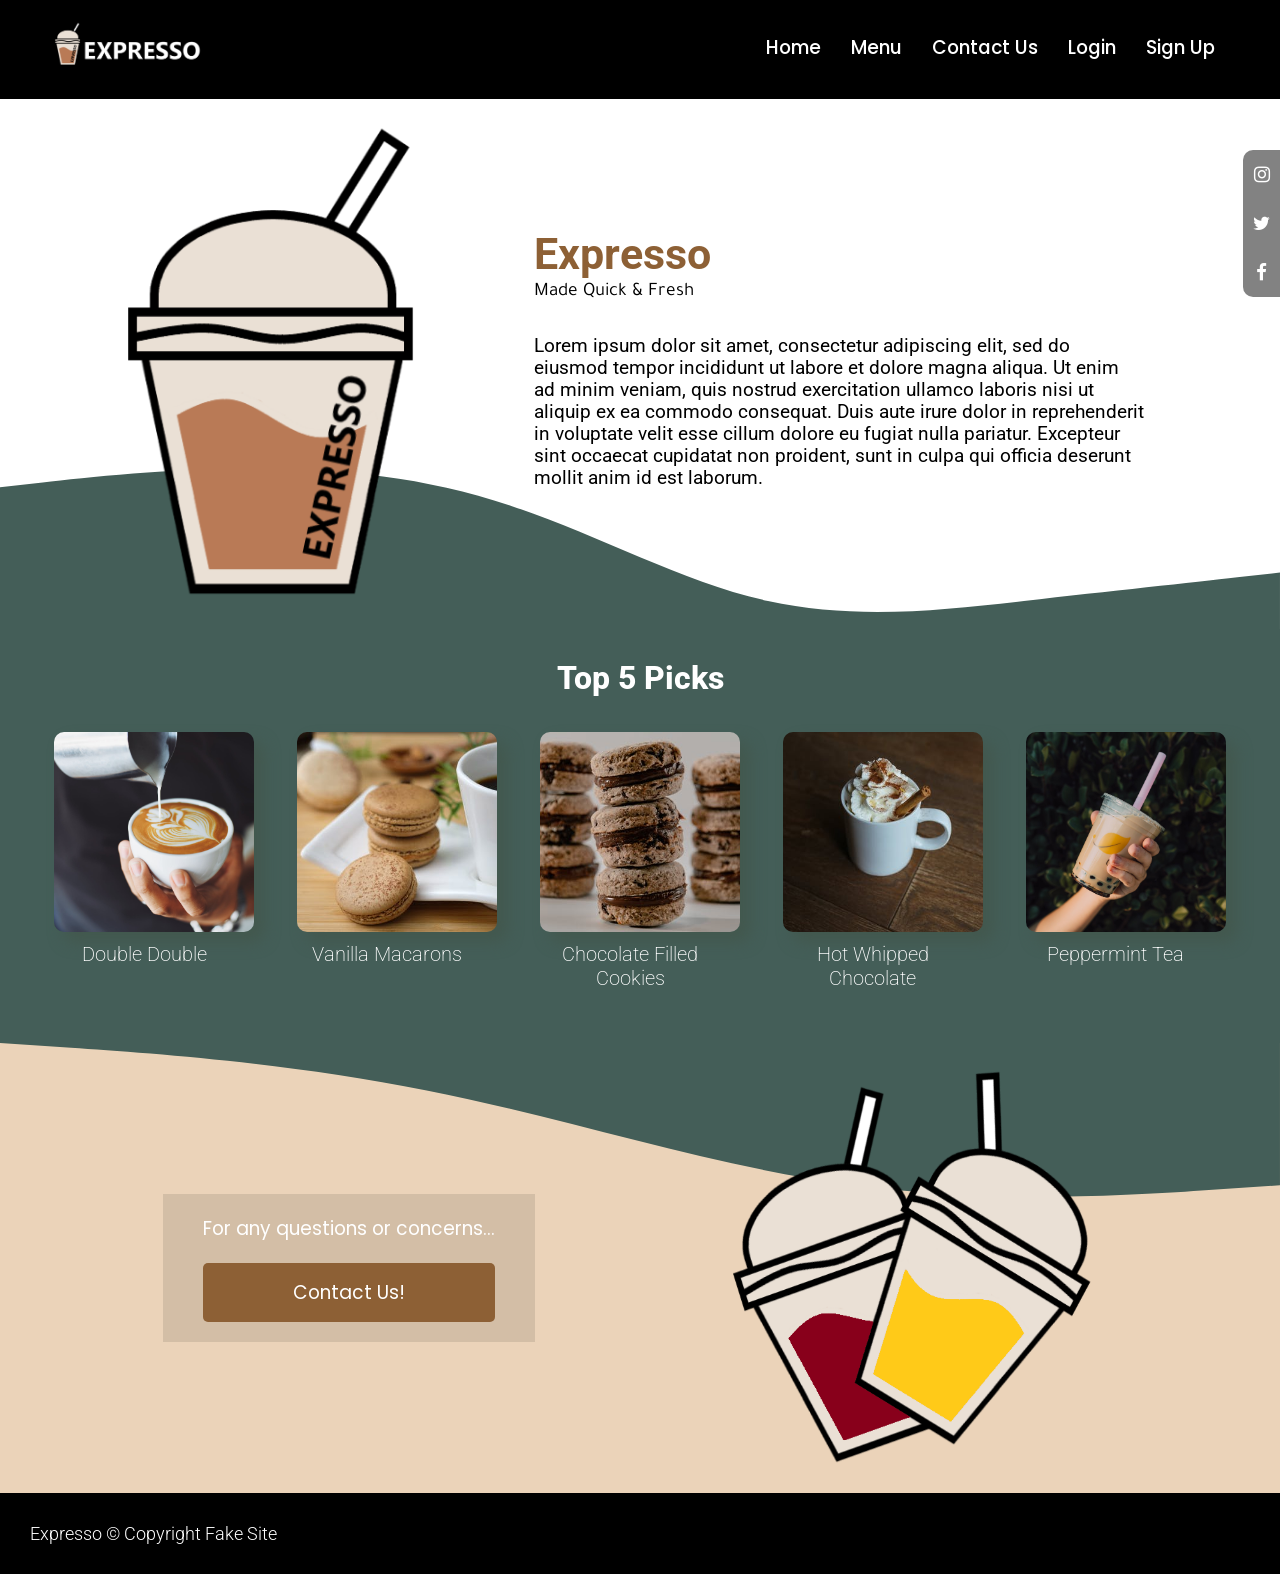
<file: index.html>
<!DOCTYPE html>
<html lang="en">
<head>
    <meta charset="UTF-8">
    <meta name="viewport" content="width=device-width, initial-scale=1">
    <meta http-equiv="X-UA-Compatible" content="IE=edge">
    <title>Expresso</title>
    <meta name = "portfolio" content = ""/>
    <link rel="preconnect" href="https://fonts.gstatic.com">
    <link rel="icon" href="img/logo/favicon.ico">
    <link rel="preconnect" href="https://fonts.gstatic.com">
    <link href="https://fonts.googleapis.com/css2?family=Roboto:wght@300&display=swap" rel="stylesheet">
    <link href="https://fonts.googleapis.com/css2?family=Tajawal:wght@300&display=swap" rel="stylesheet">
    <link rel="stylesheet" href="https://cdnjs.cloudflare.com/ajax/libs/font-awesome/4.7.0/css/font-awesome.min.css">
    <link rel = "stylesheet" type = "text/css" href = "css/style.css">
</head>
<!--HEADER-->
<body>
    <header id="header">
        <div class="pageContainer">
            <div class="topContainer">
                <a href='#'><img src="img/logo/logo2x10-2.png" height="50" alt="the logo for Expresso"></a>
                <nav id='mainMenu'>
                    <div class='menu-toggle' onclick="toggleMenu()">
                        <i class='fa fa-bars menubar-icon'></i>
                        <div></div><div></div><div></div>
                    </div>
                    <ul class="menu show-small">
                        <li><a href="#">Home</a></li>
                        <li><a href="#">Menu</a></li>
                        <li><a href="#">Contact Us</a></li>
                        <li><a href="#">Login</a></li>
                        <li><a href="#">Sign Up</a></li>
                    </ul>
                </nav>
            </div>    
        </div>
    </header>
    <!--END OF HEADER-->
    <main>
        <div class="page-container">
            <!--ABOUT SECTION-->
            <section id="aboutSection">
                <!--h1 title sentence and introduction paragraph and button-->
                <div class="aboutContainer">
                    <!--main photo-->
                    <div id="aboutMainImg">
                        <img src="img/logo/logo4x2.png" height="500" alt="">
                    </div>
                    <div class="paragraphText">
                        <h1 class="nameColor">Expresso</h1>
                        <span>Made Quick & Fresh</span>
                        <p>Lorem ipsum dolor sit amet, consectetur adipiscing elit, 
                            sed do eiusmod tempor incididunt ut labore et dolore magna 
                            aliqua. Ut enim ad minim veniam, quis nostrud exercitation 
                            ullamco laboris nisi ut aliquip ex ea commodo consequat. Duis 
                            aute irure dolor in reprehenderit in voluptate velit esse cillum 
                            dolore eu fugiat nulla pariatur. Excepteur sint occaecat cupidatat 
                            non proident, sunt in culpa qui officia deserunt mollit anim id est laborum.
                        </p>
                    </div>
                </div>
                <svg viewBox="0 0 1440 320" preserveAspectRatio="xMinYMin meet" id="wave1" xmlns="http://www.w3.org/2000/svg">
                    <path d="M0,160L48,154.7C96,149,192,139,288,138.7C384,139,480,149,576,181.3C672,213,768,267,864,288C960,309,1056,299,1152,288C1248,277,1344,267,1392,261.3L1440,256L1440,320L1392,320C1344,320,1248,320,1152,320C1056,320,960,320,864,320C768,320,672,320,576,320C480,320,384,320,288,320C192,320,96,320,48,320L0,320Z" style="stroke: none; fill:#445E58;"></path>
                </svg>
            </section>
            <!--END OF ABOUT ME SECTION-->
            <!--TOP PICK SECTION
                ===============-->
            <section id="topPickSection">
                <h2>Top 5 Picks</h2>
                <div id="topPicks">
                    <div>
                        <a href="#" class="tpHover"><span>Order Now ($7.00/each)</span></a>
                        <img src="img/coffeeart.jpg" alt="">
                        <h3>Double Double</h3>
                    </div>
                    <div>
                        <a href="#" class="tpHover"><span>Order Now ($2.00/each)</span></a>
                        <img src = 'img/biscuits.jpg' alt="">
                        <h3>Vanilla Macarons</h3>
                    </div>
                    <div>
                        <a href="#" class="tpHover"><span>Order Now ($2.50/each)</span></a>
                        <img src = 'img/chocolatebisctuits.jpg' alt="">
                        <h3>Chocolate Filled Cookies</h3>
                    </div>
                    <div>
                        <a href="#" class="tpHover"><span>Order Now ($8.45/each)</span></a>
                        <img src = 'img/hotchocolate.jpg' alt="">
                        <h3>Hot Whipped Chocolate</h3>
                    </div>
                    <div>
                        <a href="#" class="tpHover"><span>Order Now ($6.50/each)</span></a>
                        <img src = 'img/pepperminttea.jpg' alt="">
                        <h3>Peppermint Tea</h3>
                    </div>
                </div>
            </section>
            <!--END OF PROJECT SECTION-->
            <!--CONTACT SECTION
                ===============-->
            <section id="contactSection">
                <svg viewBox="0 0 1440 320" preserveAspectRatio="xMinYMin meet" id="wave2" xmlns="http://www.w3.org/2000/svg">
                    <path "#0099ff" fill-opacity="1" d="M0,0L80,5.3C160,11,320,21,480,53.3C640,85,800,139,960,160C1120,181,1280,171,1360,165.3L1440,160L1440,0L1360,0C1280,0,1120,0,960,0C800,0,640,0,480,0C320,0,160,0,80,0L0,0Z" style="stroke: none; fill:#445E58;"></path>
                </svg>
                <div class="contactContainer">
                    <!--form contianer with submit button-->
                    <div id="contactButton">
                        <p>For any questions or concerns...</p>
                        <a href="#"><div>Contact Us!</div></a>
                    </div>
                    <img src="img/logo/logo4x2-2.png" height="500" alt="">
                </div>
            </section>
            <!--END OF CONTACT SECTION-->
        </div>
        <div id="media">
            <a href="#"><i class="fa fa-instagram"></i></a>
            <a href="#"><i class="fa fa-twitter"></i></a>
            <a href="#"><i class="fa fa-facebook"></i></a>
        </div>
    </main>
    <!--FOOTER-->
    <footer>
        <div class = 'footer'>
            <section id = 'copyright'>
                <h3>Expresso © Copyright Fake Site</h3>
            </section>
        </div>
    </footer>
    <script src = 'js/script.js'></script>
</body><!--END OF BODY-->
</html>
</file>
<file: css/style.css>
@import url('https://fonts.googleapis.com/css2?family=Poppins:wght@300&display=swap');

:root {
    /*Colors*/
    --tpSection: #445E58;
    --contactSection: #EBD3B9;
    --navigation: #CBAC8F;
    --anchors: #8D6035;
    --headerFooter: #000000;
    /**Fonts*/
    --primaryFont:  'Roboto', sans-serif;
    --secondaryFont: 'Poppins', sans-serif;
    --defaultFont: 'Tajawal', sans-serif;
}
/***********************************************
*TABLE OF CONTENTS
==================
1. GENERAL SETUP/STYLE
2. HEADER
3. ABOUT ME
4. PROJECT
5. CONTACT
6. FOOTER
*/

/*/ GENERAL SETUP / STYLE /*/
html{
    box-sizing: border-box;
}
*, *::before, *::after{
    box-sizing: inherit;
    margin: 0;
}
body{
    font-family: var(--defaultFont);
    font-size: 16pt;
}
h1, h2, h3 {
    font-family: var(--primaryFont);
}
a, p {
    font-family: var(--secondaryFont);
    font-size: 14pt;
}
.hidden {
    display: none;
}
.page-container{
    max-height: 100%;
    margin: 0 auto;
}
/*/ HEADER /*/
header{
    width: 100%;
}
.topContainer {
    display: flex;
    flex-flow: row wrap;
    justify-content: space-between;
    align-items: center;
    padding: 20px 50px;
    background-color: var(--headerFooter);
}
.menu-toggle{
    display: none;
}
.menu{
    margin:0;
    display: flex;
    flex-flow: row wrap;
}
.menu > li{
    list-style-type: none;
    font-weight: 500;
    padding: 0 15px;
}
.menu a{
    color: #fff;
    text-decoration: none;
}
.menu a:after{
    display: block;
    position: relative;
    background: none repeat scroll 0 0 transparent;
    content: "";
    border-bottom: 2px solid var(--navigation);
    transition: width 0.3s ease 0s, left 0.3s ease 0s;
    width: 0;
}
.menu a:hover{
    color: var(--navigation);
}
.menu a:hover:after{
    width: 100%; 
}
/*/ ABOUT SECTION /*/
#aboutSection{
    border-top: 1px solid #000000;
    display: flex;
    width: 100%;
    position: relative;
}
.aboutContainer {
    display: flex;
    flex-flow: row wrap;
    justify-content: space-evenly;
    align-items: center;
    margin-top: 20px;
    z-index: 1;
}
.nameColor {
    color: var(--anchors);
}
.paragraphText {
    display: inline-block;
    width: 50%;
}
.paragraphText > h1 {
    font-size: 2em;
}
.paragraphText > span {
    font-size: 0.9em;
}
.paragraphText > p {
    margin: 30px 30px 30px 0;
    font-family: var(--primaryFont);
}
#wave1 {
    position: absolute;
    left: 0;
    bottom: 0;
    z-index: 0;
}
/*/ TOP PICK SECTION /*/
#topPickSection {
    background-color: var(--tpSection);
    display: inline-block;
    width: 100%;
}
#topPickSection > h2 {
    color: #ffffff;
    font-weight: 800;
    font-size: 24pt;
    padding-top: 30px;
    padding-bottom: 14px;
    text-align: center;
    width: 100%;
}
#topPicks {
    display: flex;
    flex-flow: row wrap;
    justify-content: space-evenly;
    padding: 1em 1em 2em 1em;
}
#topPicks img{
    width: 200px;
    height: 200px;
    object-fit: cover;
    overflow: hidden;
    border-radius: 10px;
    box-shadow: 10px 10px 15px rgb(67, 88, 78);
    margin: 0 10px;
}
#topPicks h3 {
    width: 200px;
    text-align: center;
    color: white;
    font-weight: 200;
    font-size: 15pt;
    margin-bottom: 10px;
}
.tpHover {
    color: #ffffff;
    text-decoration: none;
    text-align: center;
    font-weight: 200;
    position: absolute;
    margin: 0 10px;
    width: 200px;
    height: 200px;
    border-radius: 10px;
    transition: 1s ease;
    background-color: rgba(0, 0, 0, 0.473);
    opacity: 0;
}
.tpHover span {
    display: table;
    margin: 45px auto;
}
.tpHover:hover {
    opacity: 1;
}
/*/ CONTACT SECTION /*/
#contactSection {
    background-color: var(--contactSection);
    position: relative;
}
.contactContainer {
    display: flex;
    flex-flow: row wrap;
    justify-content: space-evenly;
    align-items: center;
    z-index: 1;
}
#contactButton {
    background-color: #0000001a;
    padding: 20px 40px;
    text-align: center;
    color: white;
    z-index: 1;
}
#contactButton a {
    text-decoration: none;
    color: white;
}
#contactButton div {
    background-color: var(--anchors);
    color: white;
    border: none;
    border-radius: 5px;
    padding: 15px 25px;
    margin-top: 20px;
}
#contactButton div:hover {
    background-color: #694727;
    cursor: pointer;
}
.contactContainer img {
    z-index: 1;
    height: 450px;
    width: 420px;
}
#wave2 {
    position: absolute;
    left: 0;
    top: 0;
    z-index: 0;
}
#media {
    background-color: #0000007d;
    position: fixed;
    display: flex;
    flex-flow: column wrap;
    align-items: center;
    border-radius: 10px 0 0 10px;
    top: 150px;
    right: 0;
    z-index: 1;
}
#media a {
    padding: 10px;
    color: white;
}
#media a:hover {
    color: #000000b4;
}
/*/ FOOTER /*/
.footer {
    background-color: var(--headerFooter);
    width: 100%;
}
#copyright h3 {
    color: #ffffff;
    font-weight: 300;
    font-size: 18px;
    padding: 30px;
}

@media only screen and (max-width: 800px){
    .contactContainer {
        padding-top: 100px;
    }
    .menu-toggle {
        display: block;
        color: white;
    }
    #mainMenu .menu.show-small {
        position: relative;
        display: none;
        background: grey;
        width: 100%;
        height: auto;
        padding: 0;
        border-left: thin solid #000000;
        margin-bottom: 0;
    }
    .menu {
        padding: 0;
        border-top: none;
        display: flex;
        flex-flow: column wrap;
        z-index: 1;
    }
    .menu li {
        padding: 0;
    }
}
@media only screen and (max-width: 643px){
    .paragraphText {
        width: 70%;
        padding-bottom: 100px;
    }
    .paragraphText > p {
        margin: 30px 0;
    }
}
@media only screen and (max-width: 450px){
    #aboutMainImg img {
        height: 400px;
    }
    #contactButton {
        width: 300px;
    }
    .contactContainer img {
        height: 300px;
        width: 270px;
    }
}
</file>
